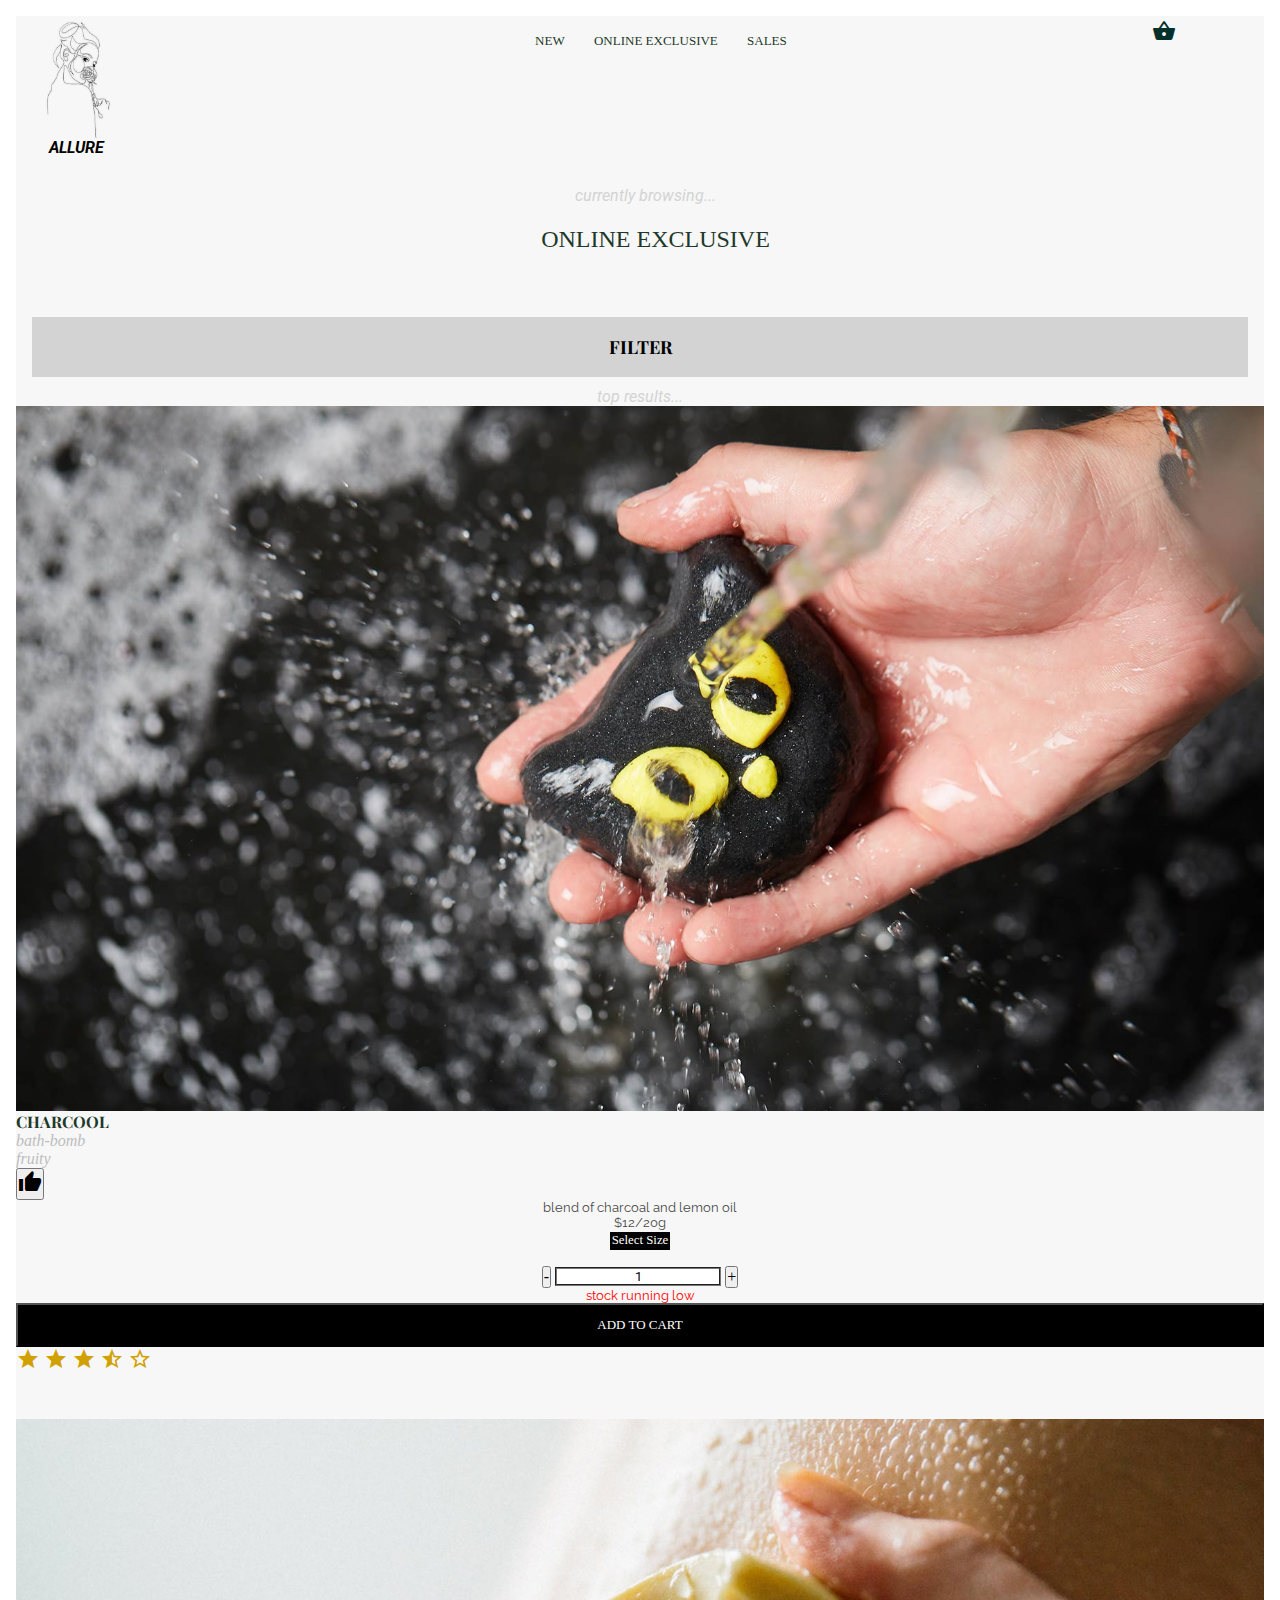
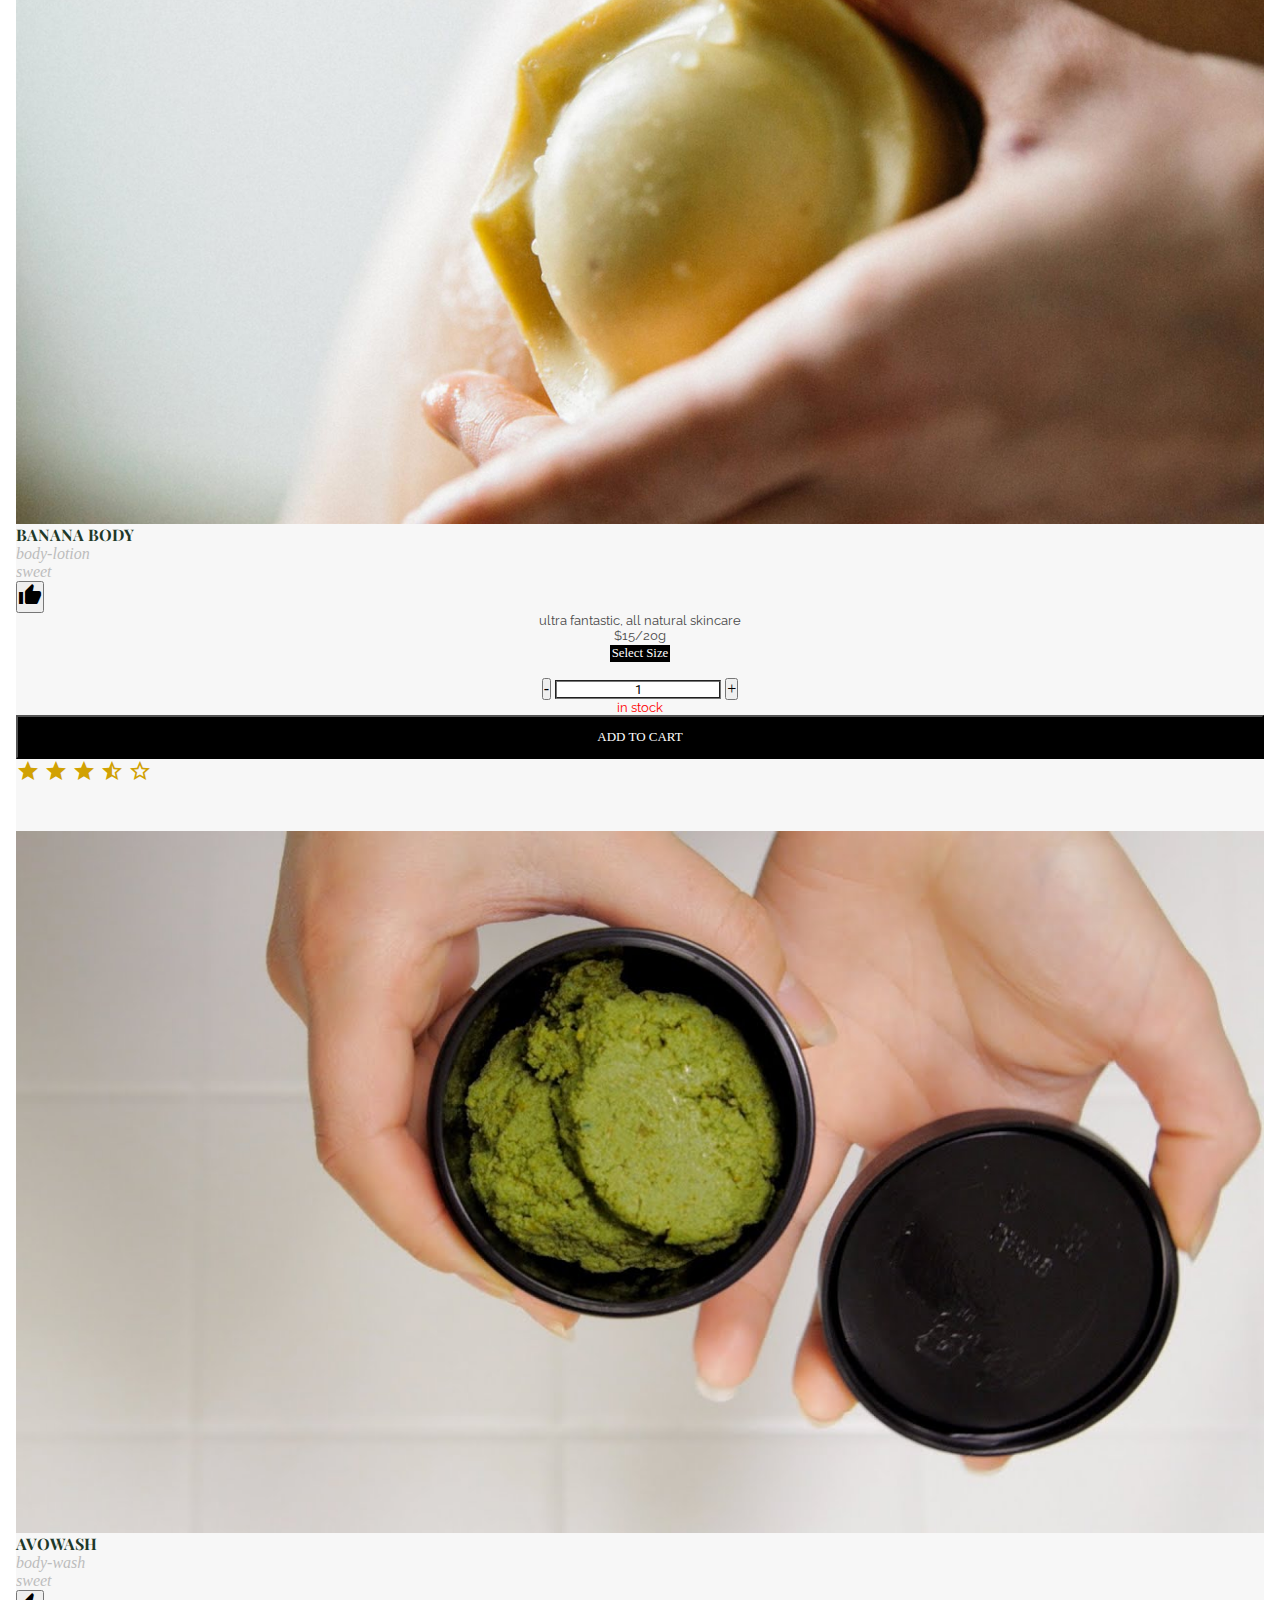
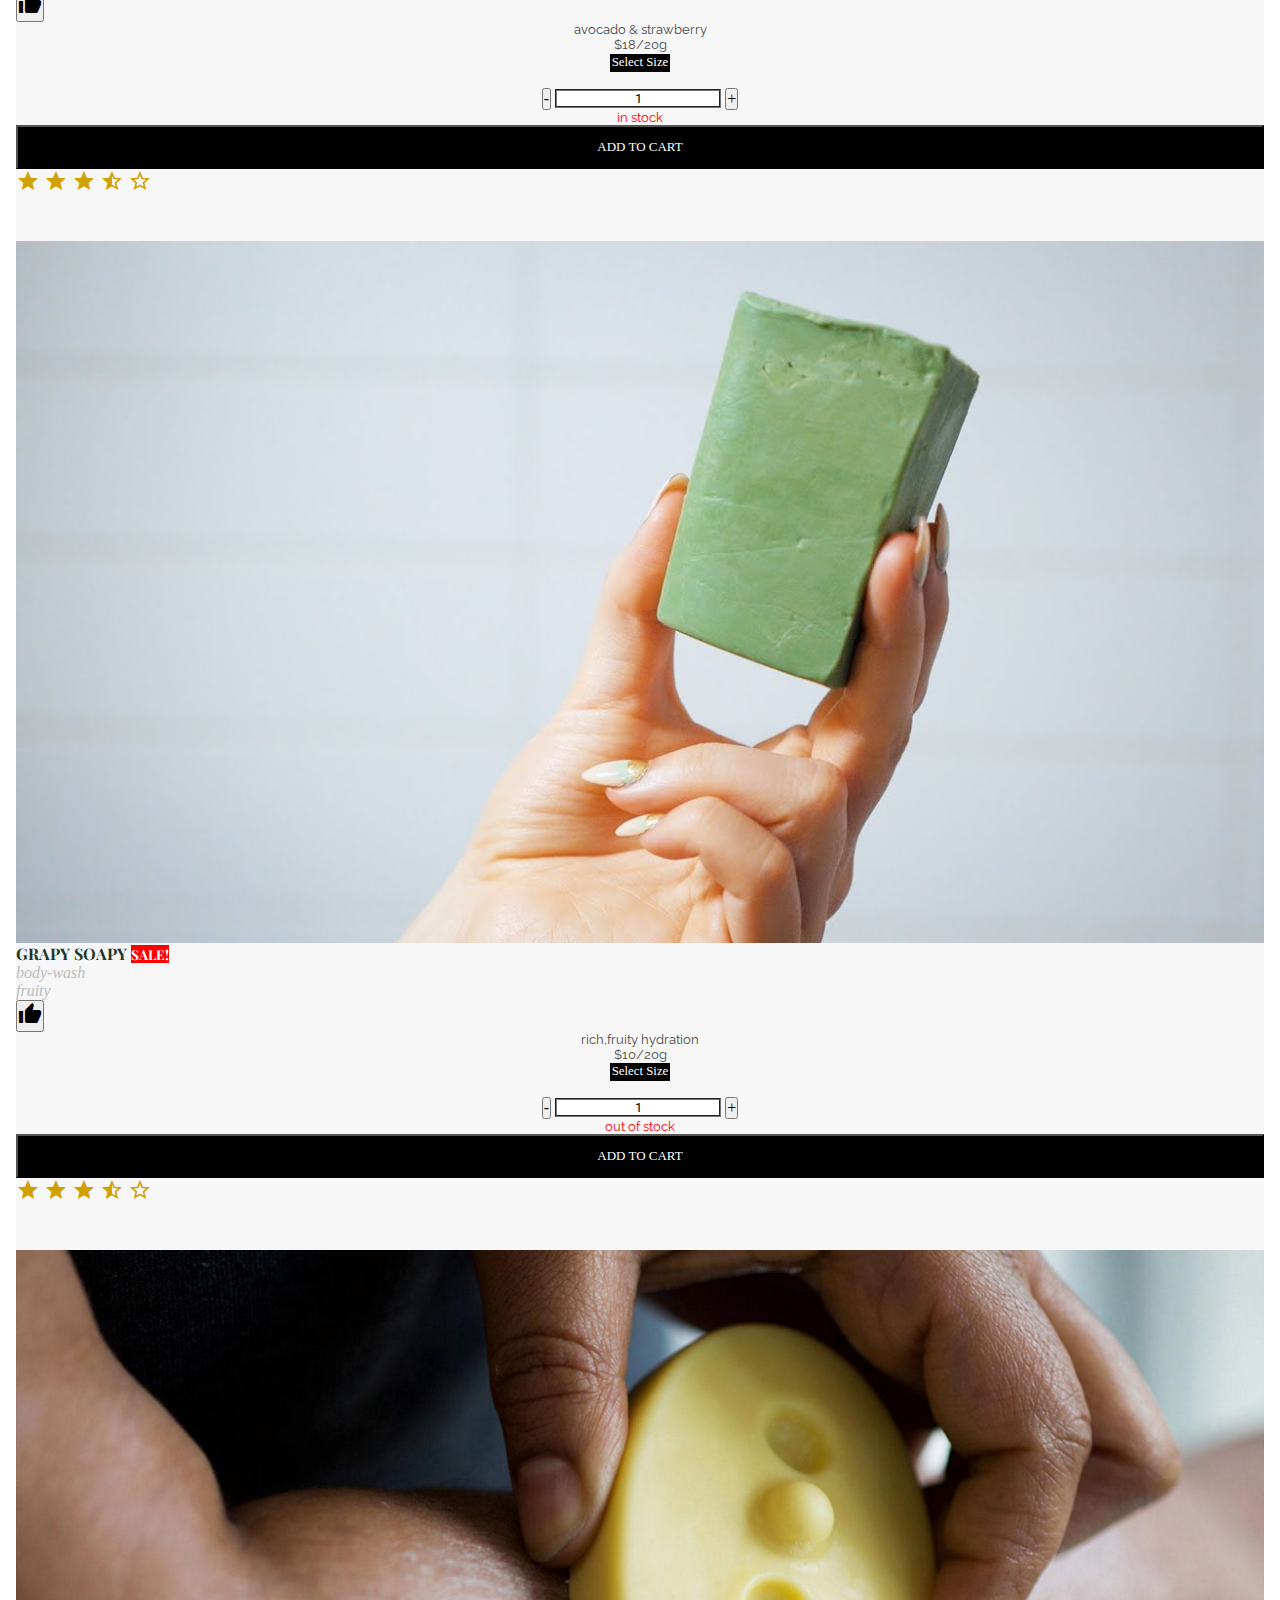
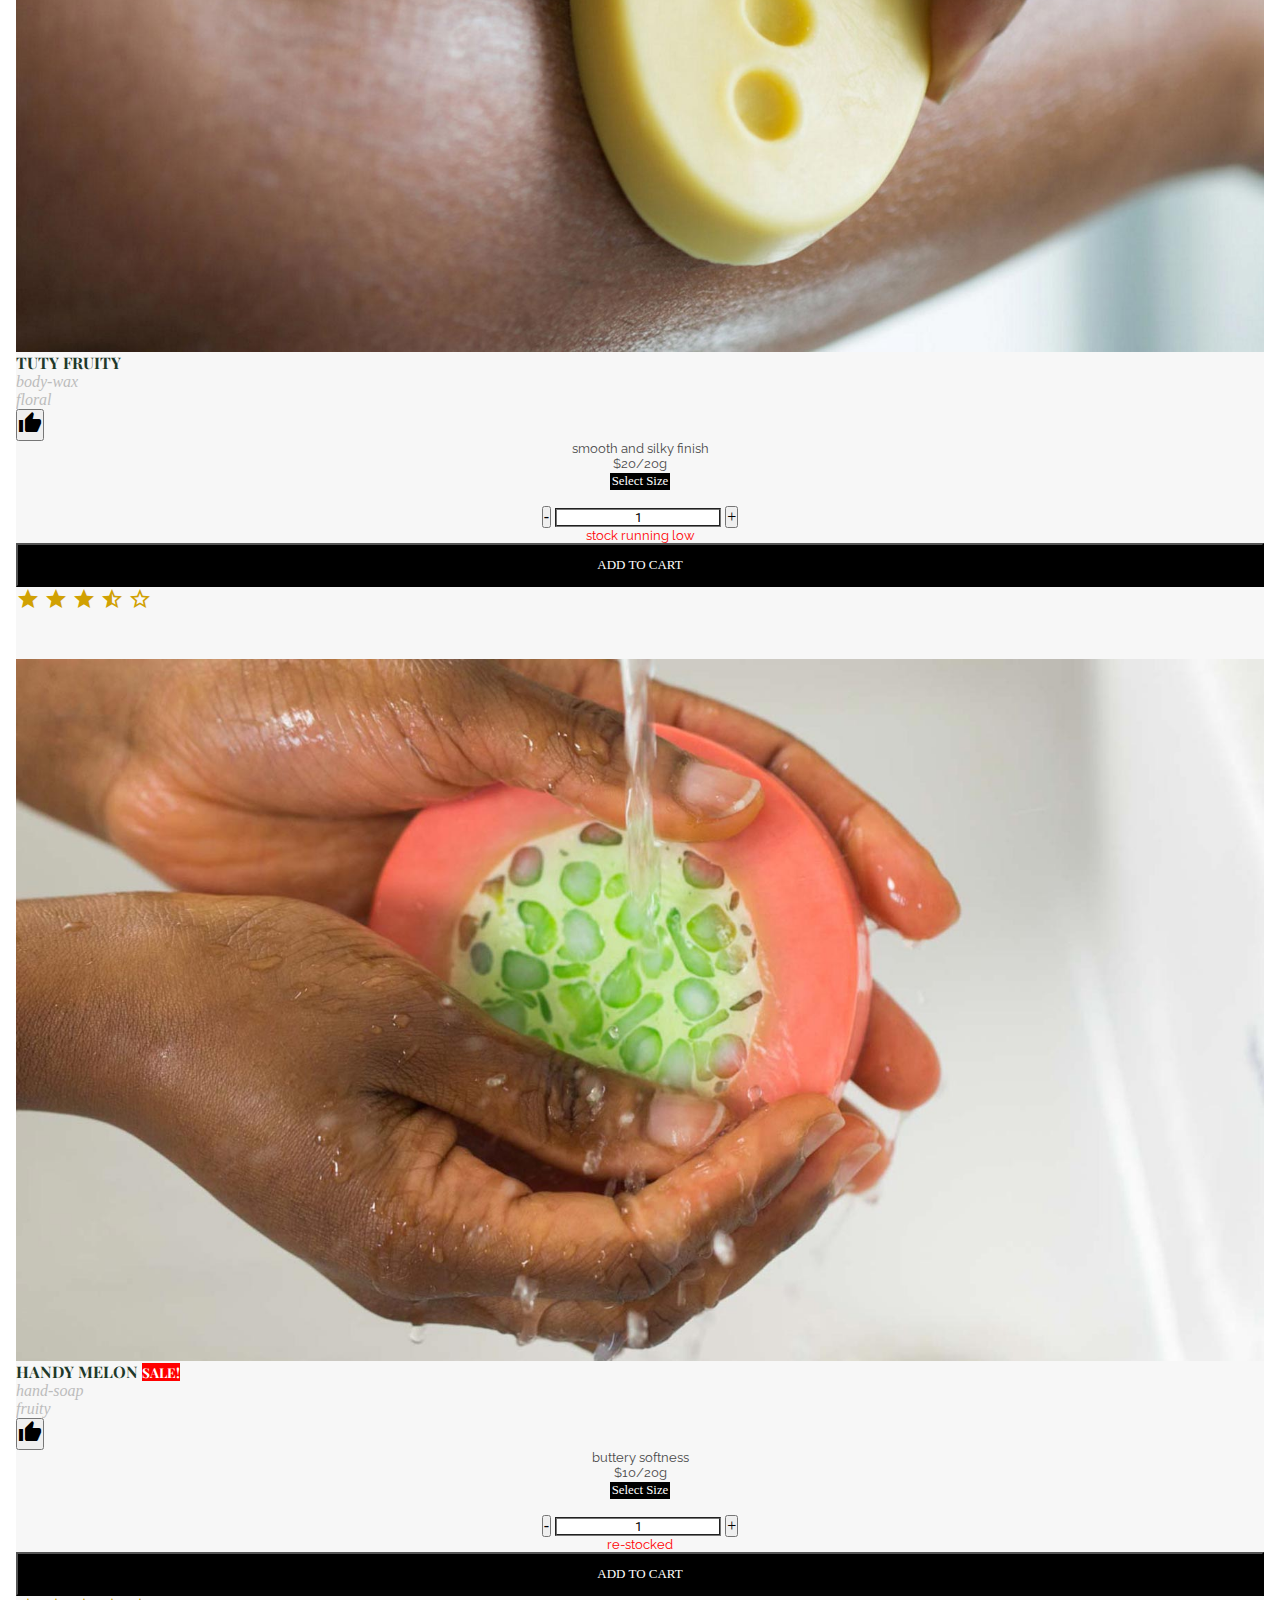
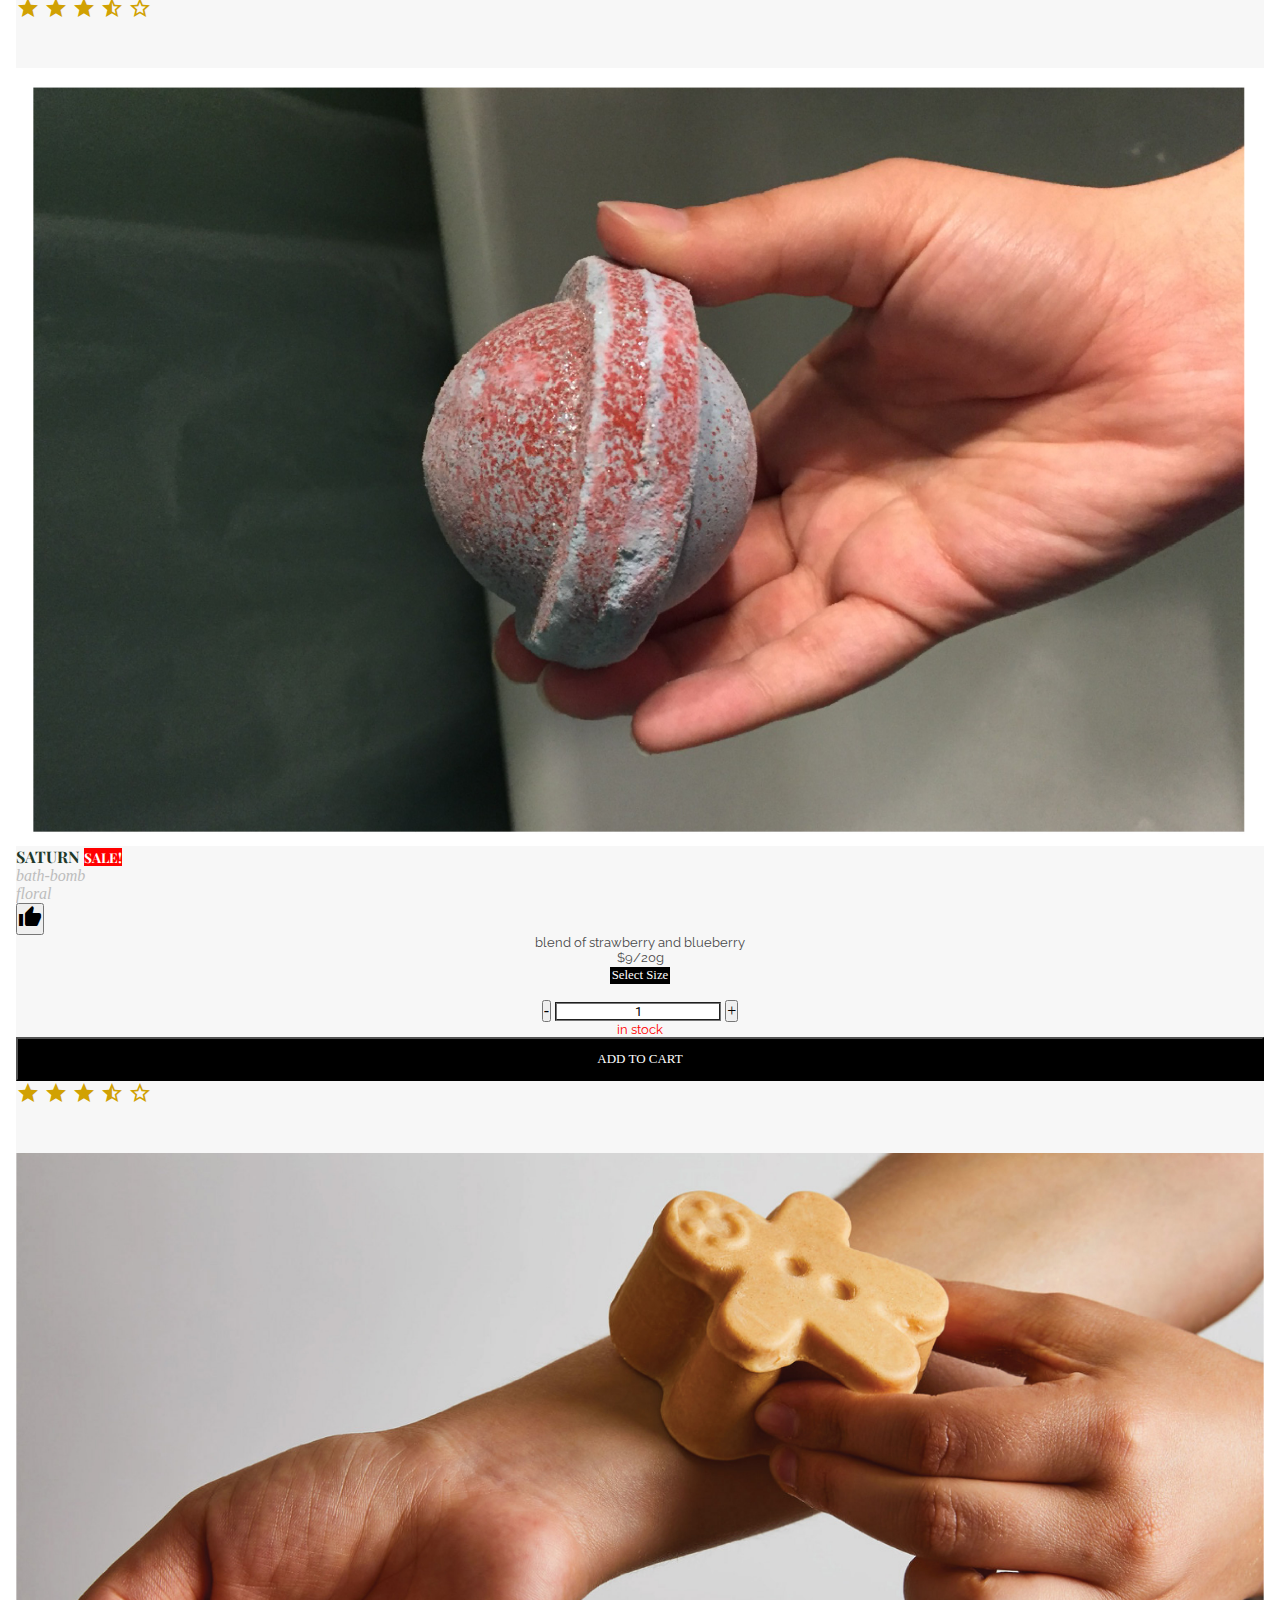
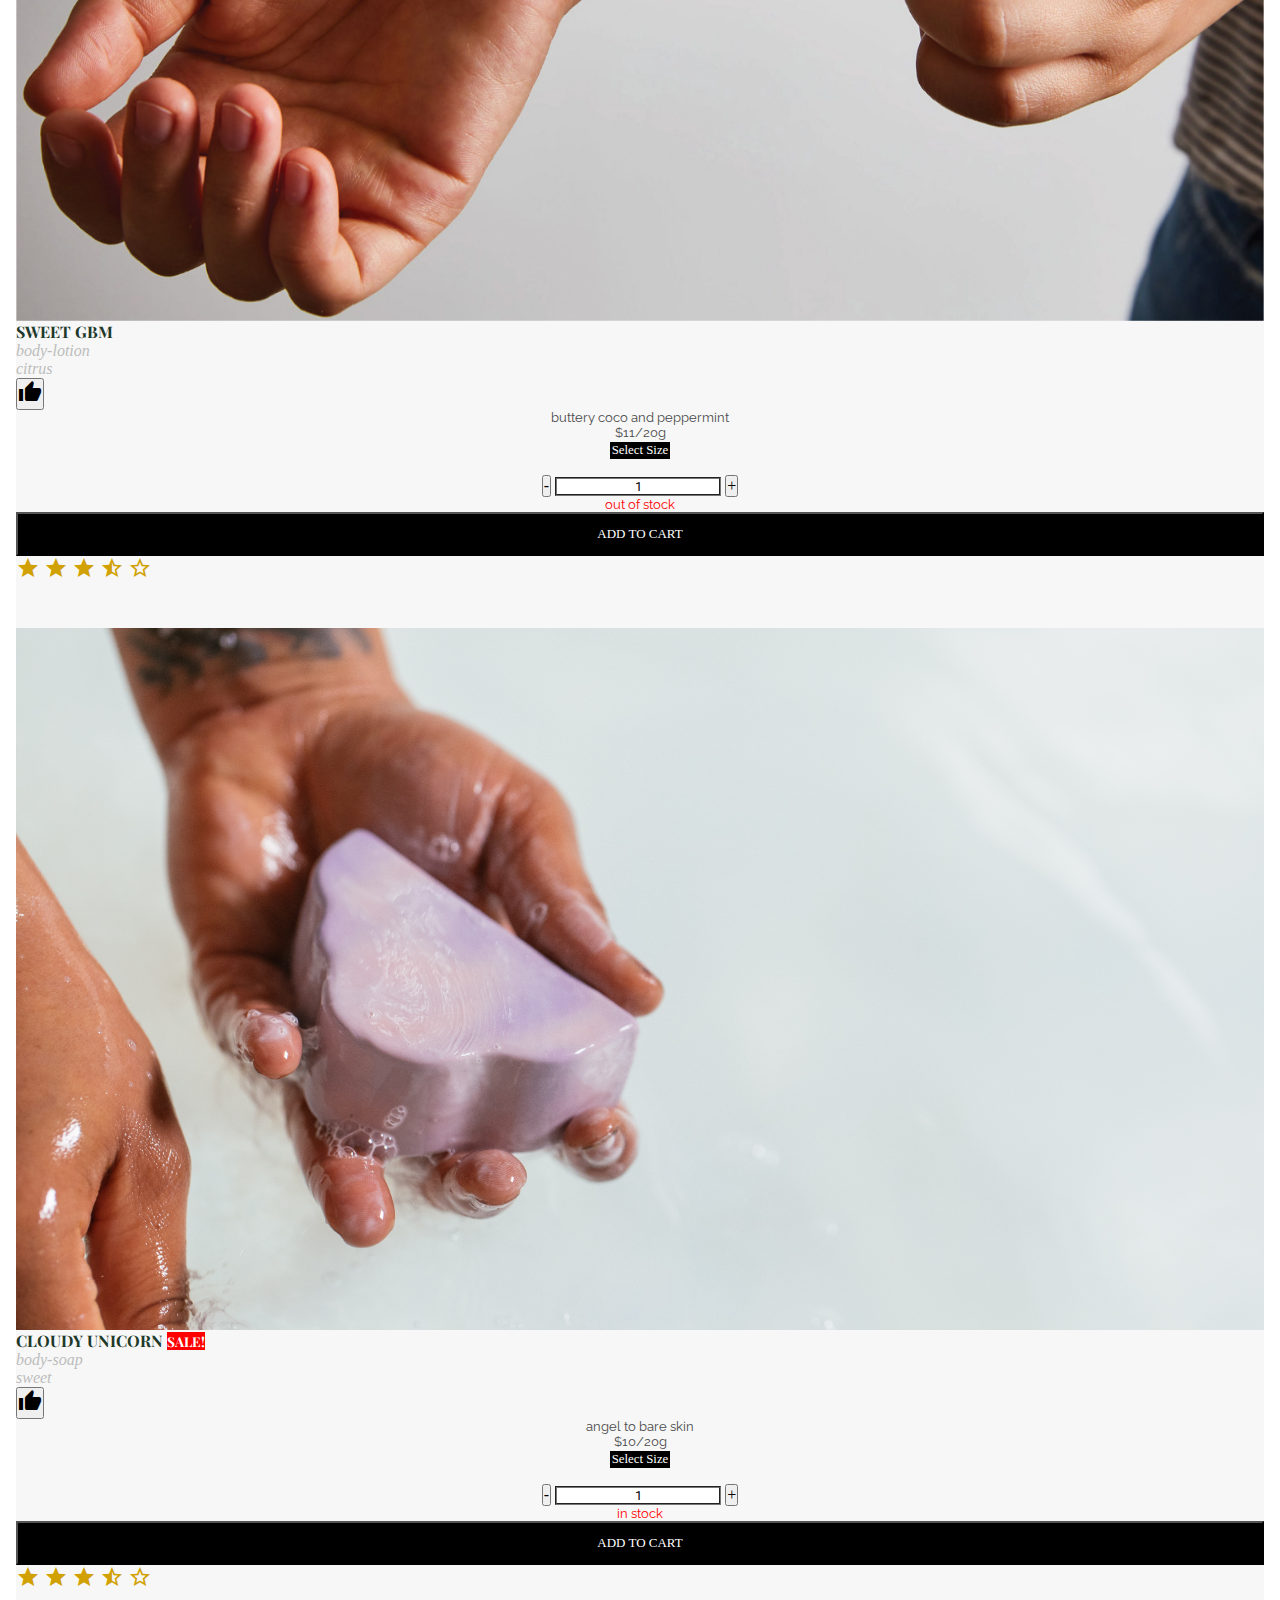
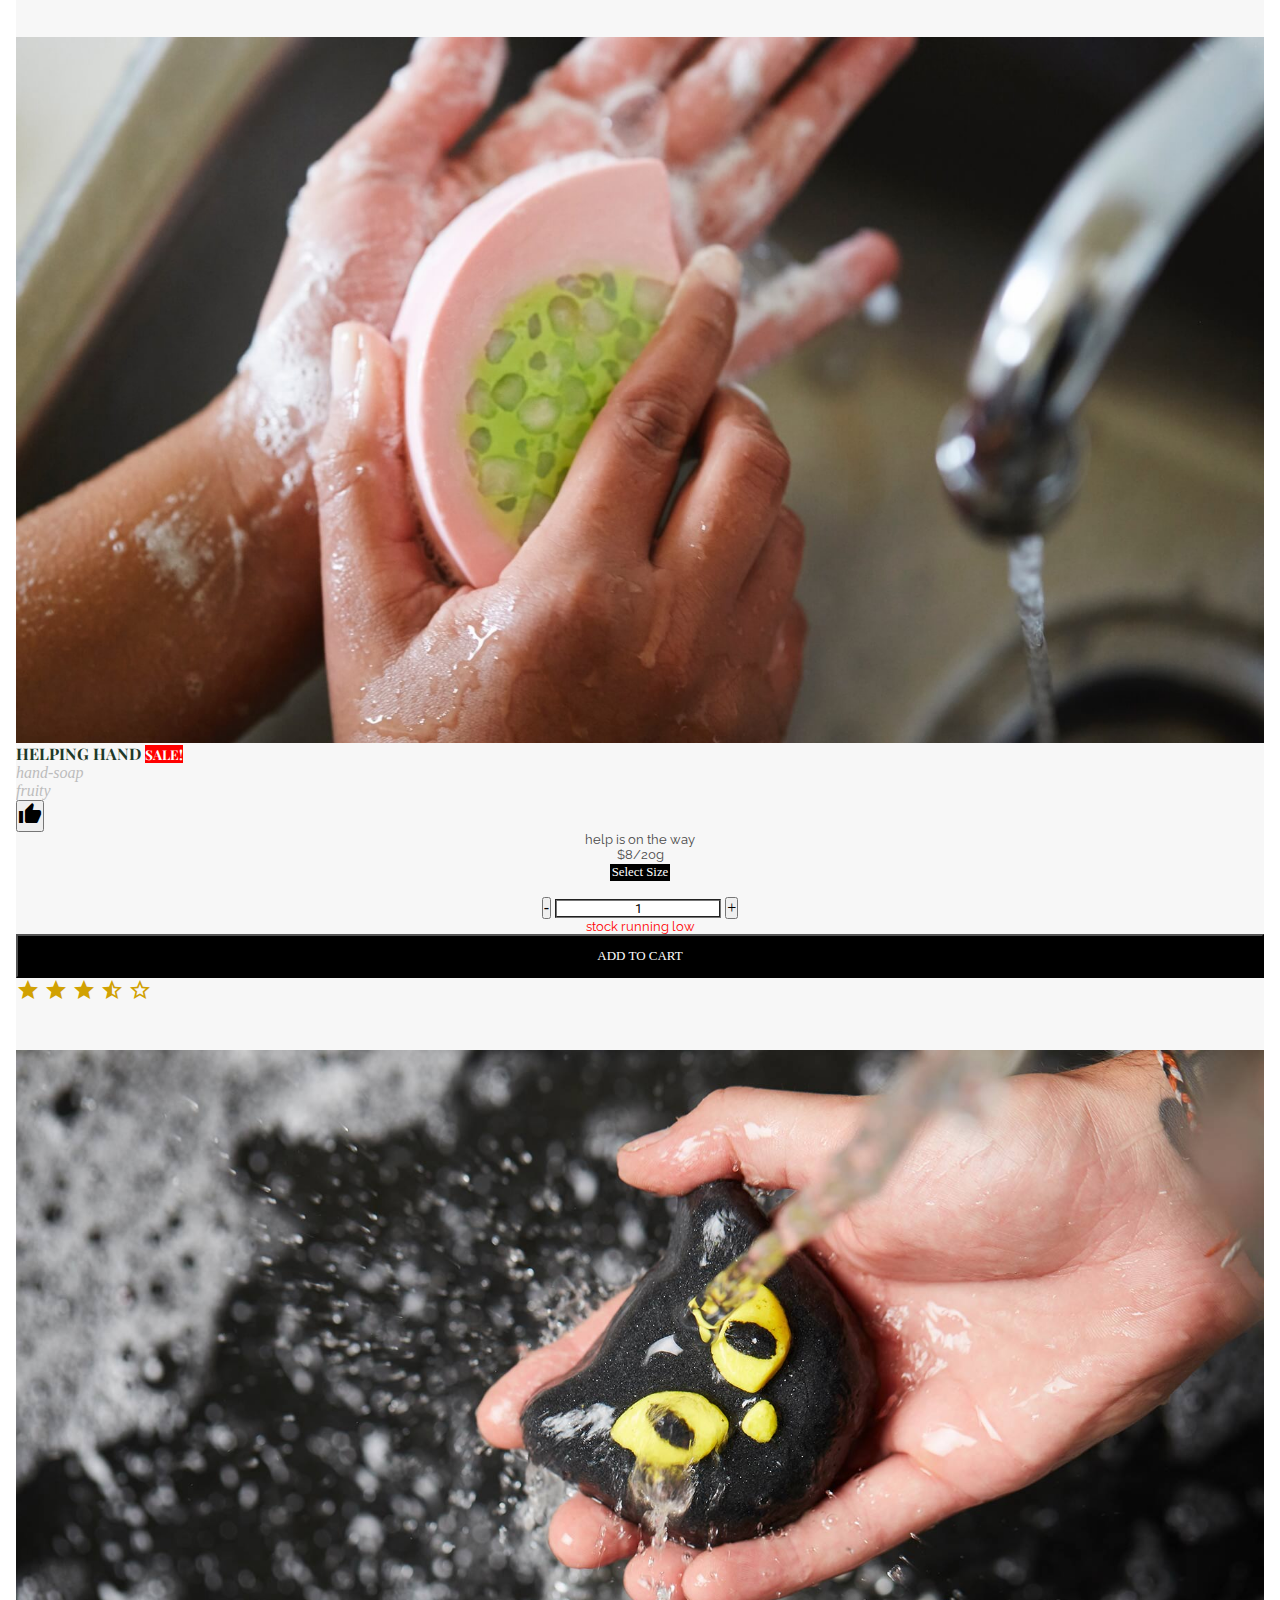
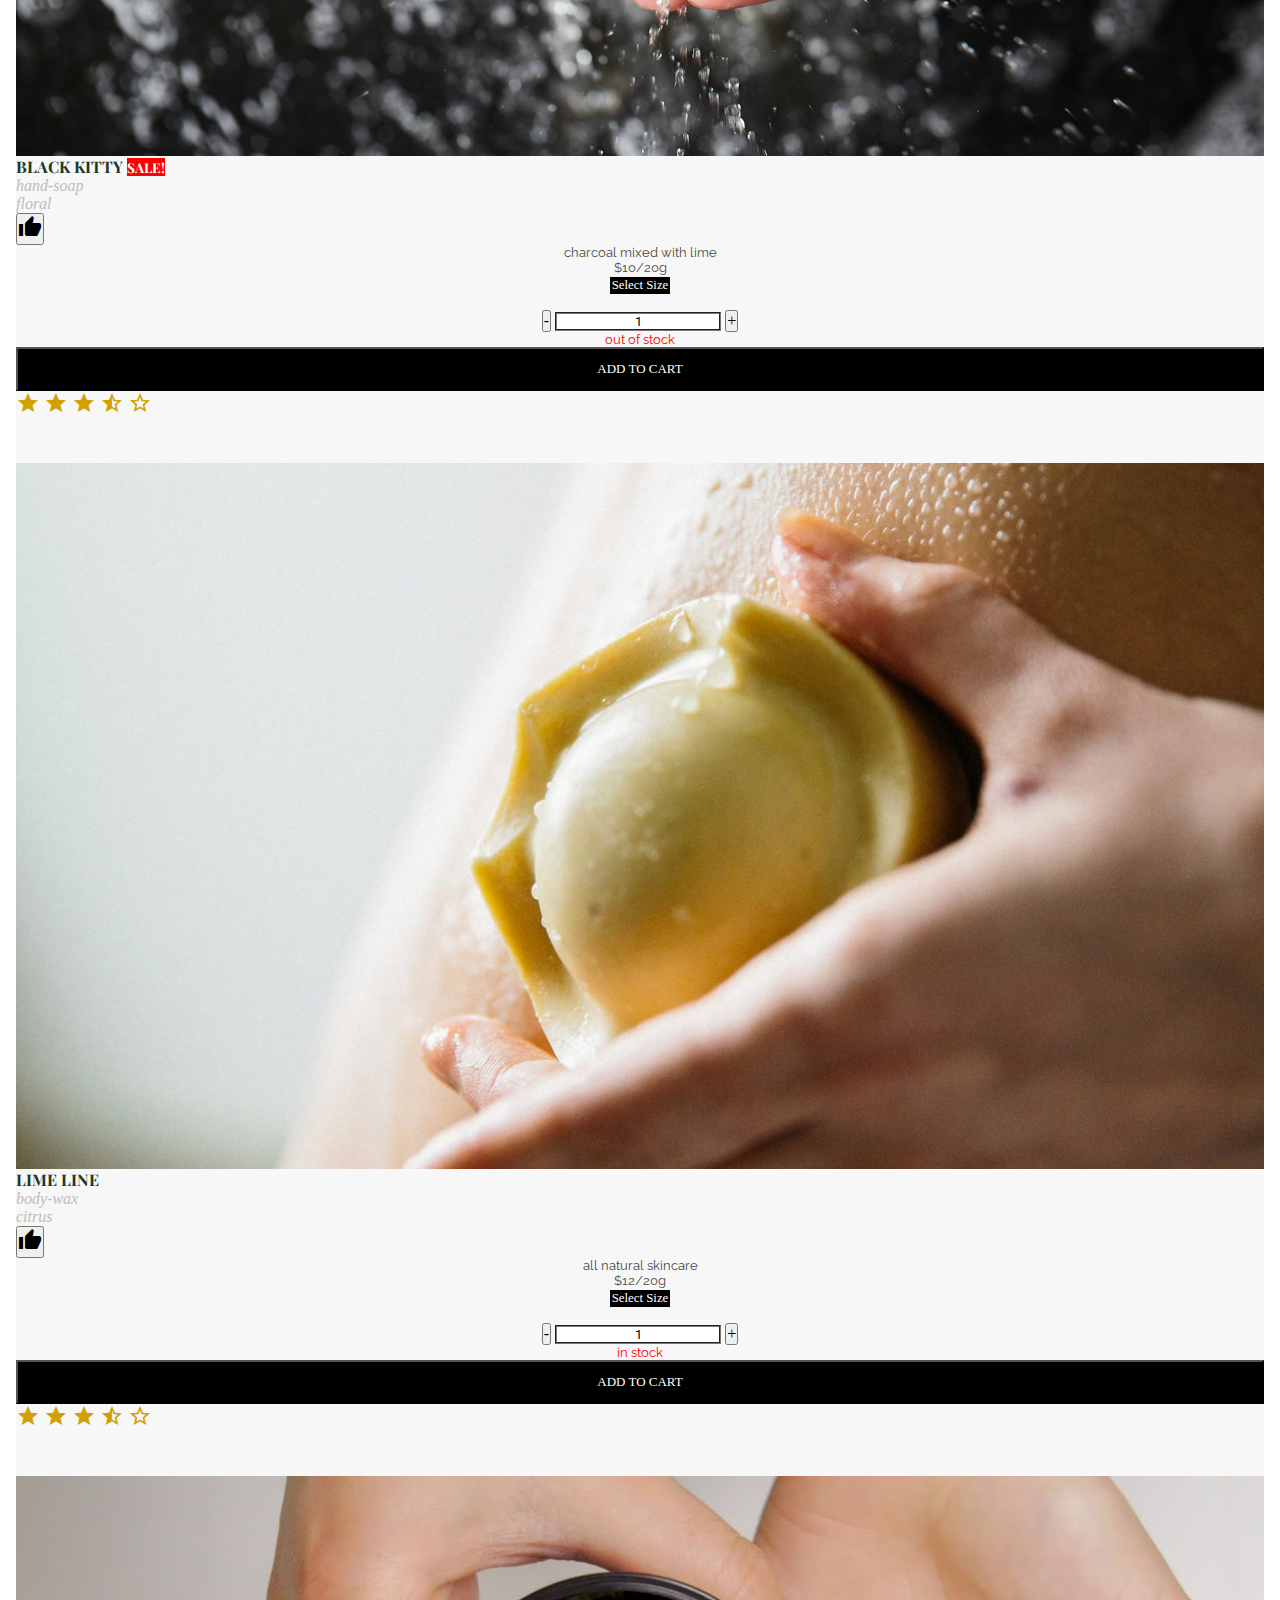
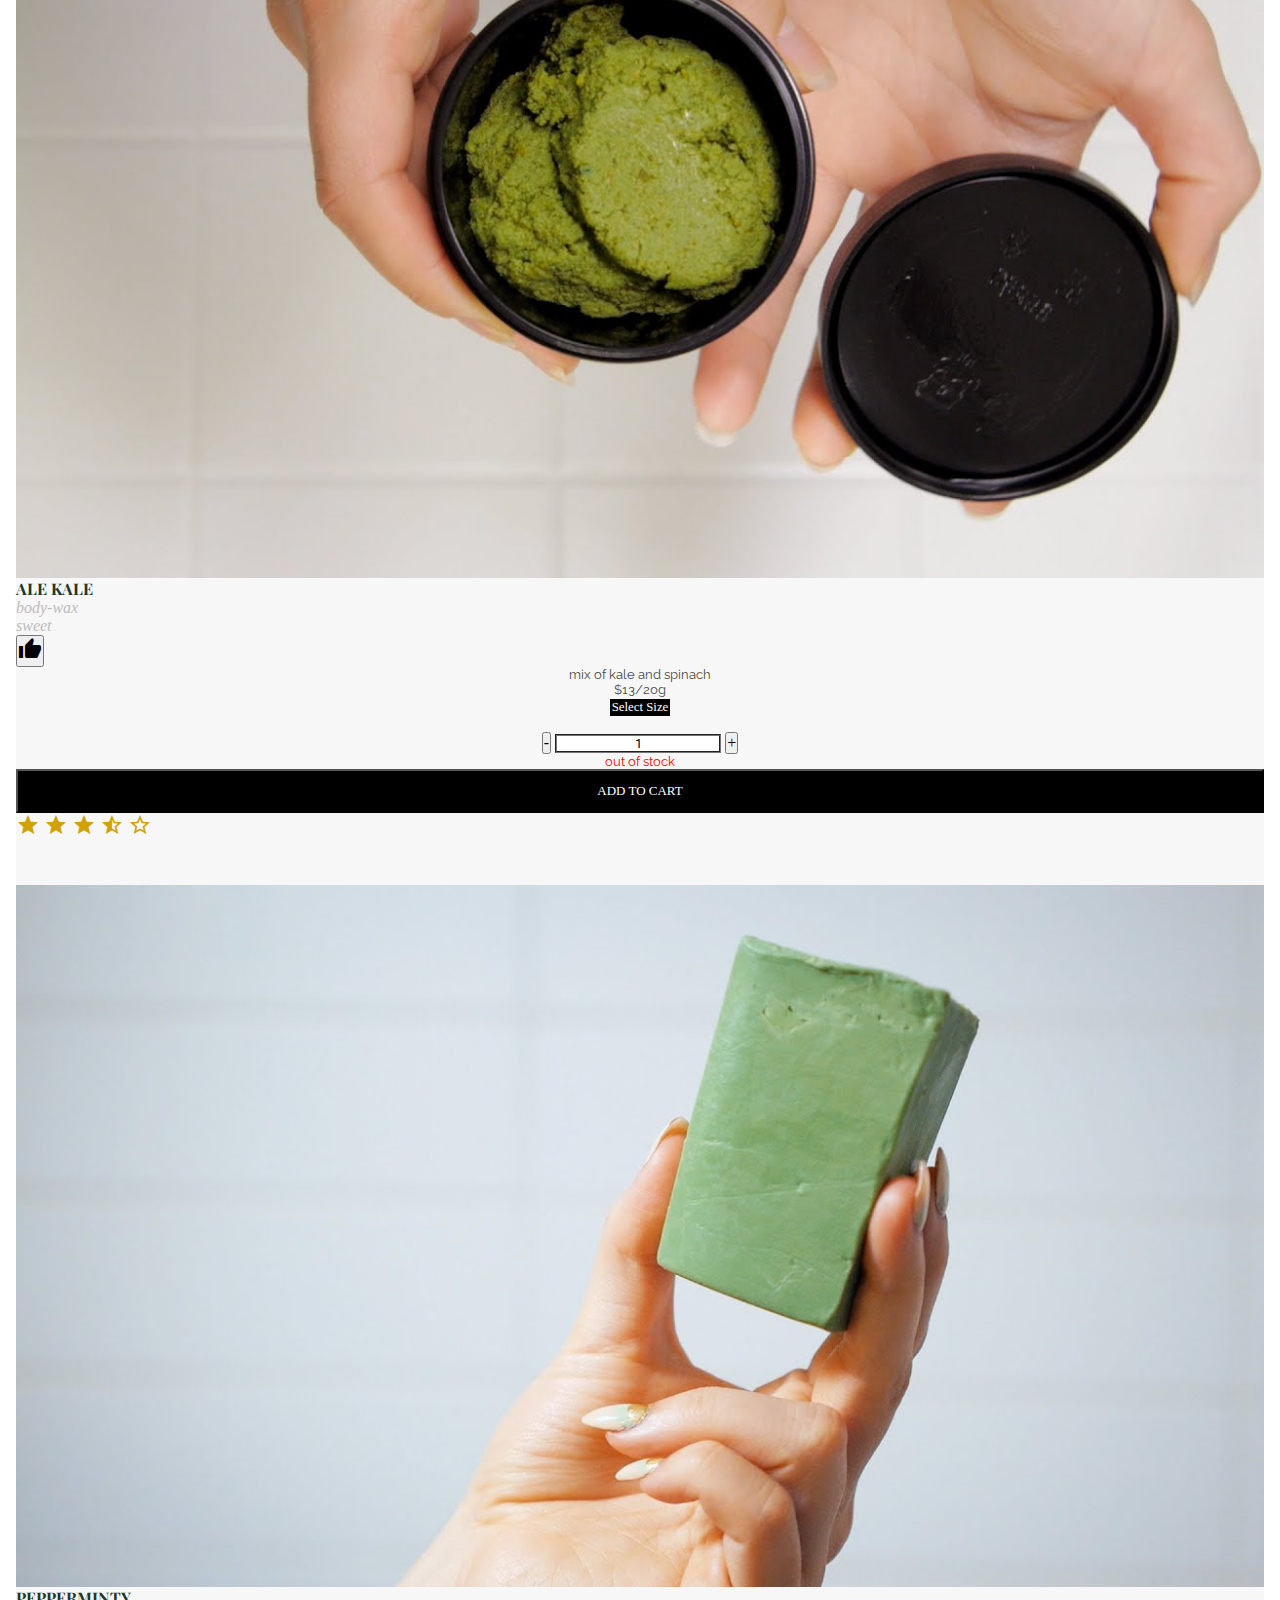
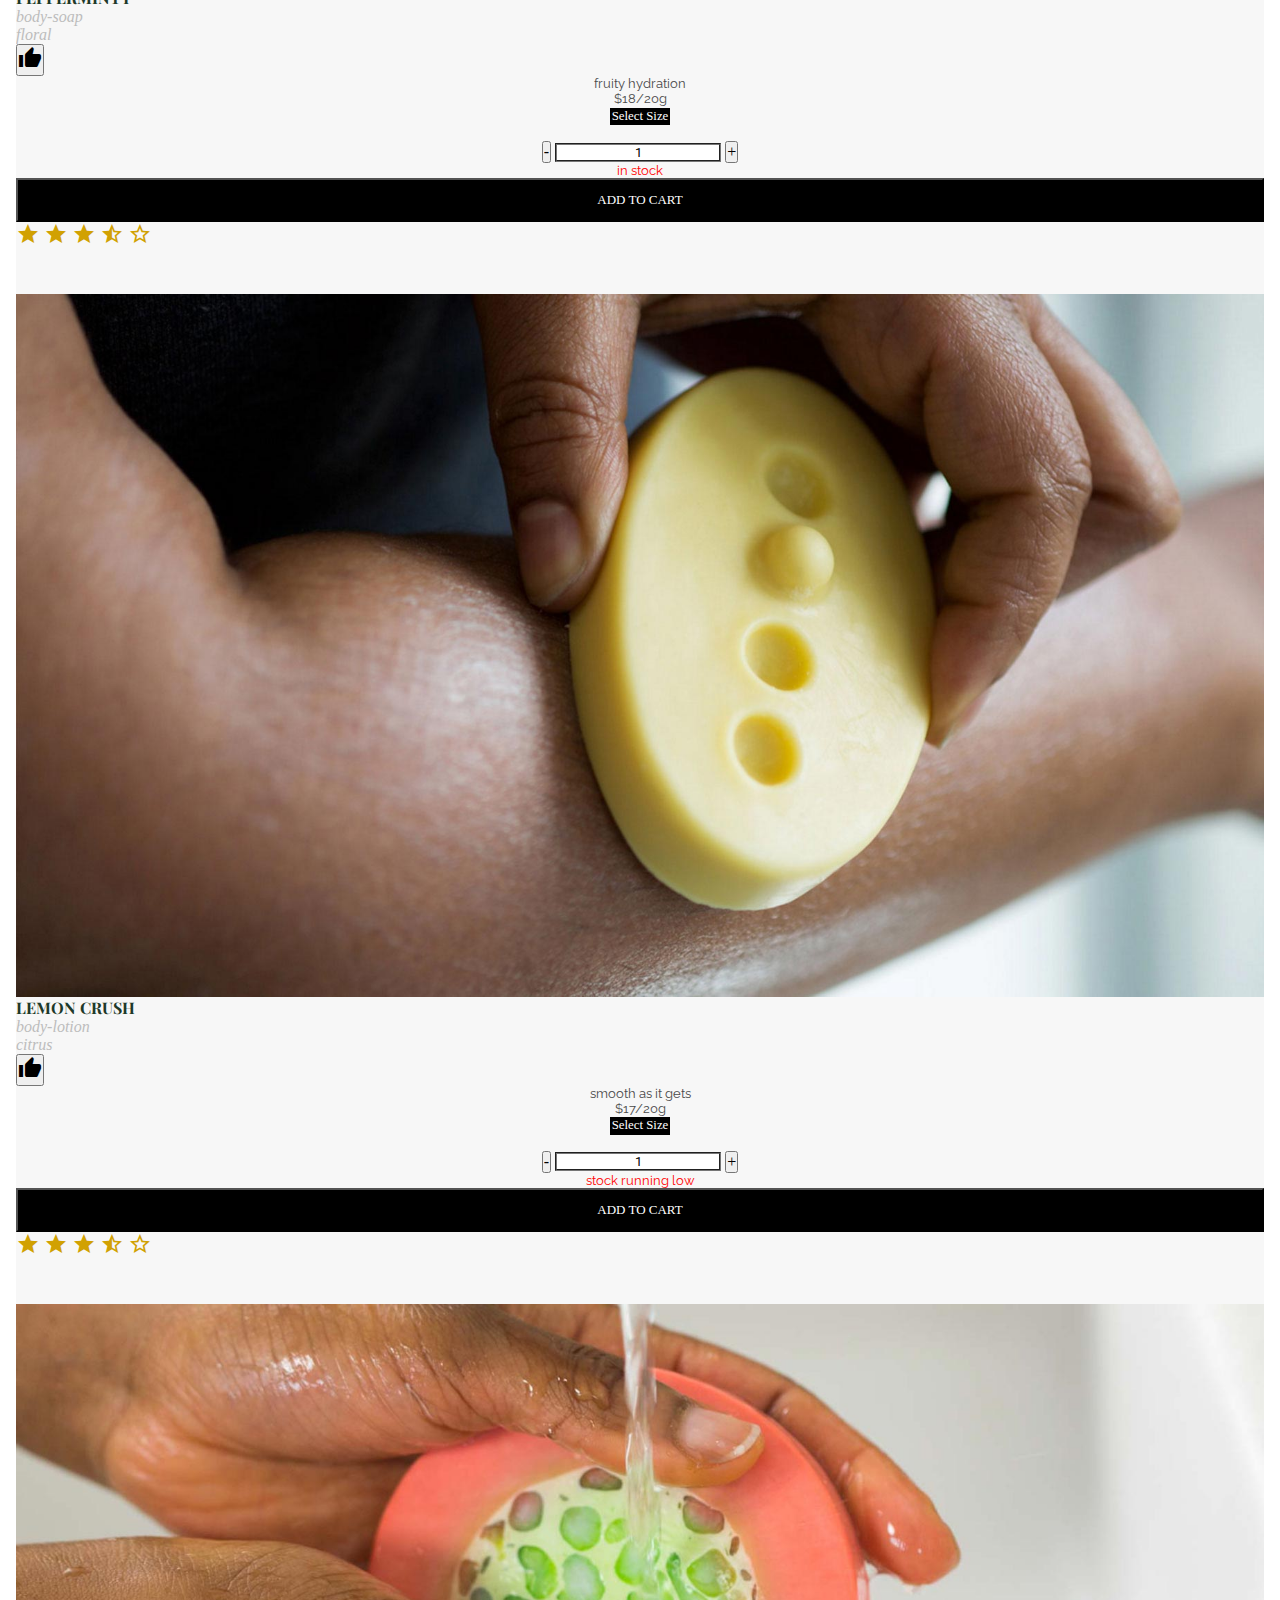
<file: index.html>
<!doctype html>
<html lang="en">
  <head>
    <meta charset="utf-8">
    <title>Allure</title>
    <meta name="description" content="This website is about beauty products.">
    <meta name="author" content="Nazia-Nur-A-Sabah">
    <meta name="viewport" content="width=device-width, initial-scale=1">
    <meta http-equiv="X-UA-Compatible" content="ie=edge">
    <link rel="stylesheet" href="css/reset.css">
    <link rel="stylesheet" href="https://fonts.googleapis.com/icon?family=Material+Icons">
    <link rel="stylesheet" href="css/style.css">
    <link rel="stylesheet" href="css/index.css">
  </head>
  <body>
    <!-- 
      Deliverable:  Final assignment_1
      Name:         Nazia-Nur-A-Sabah
      Student #:    101218274
      Email:        Nazia.Nur-A-Sabah@georgebrown.ca
      Submitted:    November 26th, 2019
      Notes:        Hi!


      [X] I have reviewed the appropriate checklist before submitting this work
-->
    
    <header>
      <!-- Site logo, replace with your own -->
    <!-- <article class="top"> -->


      <div class="logo">
        <a href="index.html"><img src="img/newlogo.png" alt="Allure"></a>
        <p>Allure</p> 
      </div>

      <!-- Navigation menu and toggle button (non-functional) -->
      <nav>
       
      <button type="button" class="hambmenu">
        <i class="material-icons">menu</i>
      </button> 
      <!-- <section class="main_menu">
        <h3><button type="button" class="hambmenu"><i class="material-icons">menu</i></button></h3>
        <h3>Menu</h3>
        <div class="main_menuopt">
          <select name="menu" id="menu">
            <option value="home">Home</option>
            <option value="new">New</option>
            <option value="hair">Hair</option>
            <option value="face">Face</option>
            <option value="body">Body</option>
            <option value="more">More</option>
          </select>
        </div> 
      </section>    -->
      <!-- <section>
          <div class="menu">
          <button class="menubtn">Menu</button>
          <div class="menuopt">
            <a href="#">Home</a>
            <a href="#">New</a>
            <a href="#">Hair</a>
            <a href="#">Body</a>
            <a href="#"></a>
          <div>
          <div>
        </section> -->
        
       
    <!-- </article> -->

      <!-- Additional nav links -->
<!--      
        <ul class="menu">
          <li><a href="#">Home </a></li>
          <li><a href="#">New </a></li>
          <li><a href="#">Hair </a></li>
          <li><a href="#">Face </a></li>
          <li><a href="#">Body </a></li>
          <li><a href="#">More </a></li>
        </ul> -->

        <section class="topcorner">
          <a href="#"><i class="material-icons">shopping_basket</i></a>
        </section>
            
        
        
     </nav>
    </header>

    <main>
      <header>
        <ul class="topmenu">
          <li>New</li> 
          <li>Online Exclusive</li>
          <li>Sales</li>
        </ul>
        <div class="current"><h2>currently browsing...</h2></div>
        <h1 style="text-align: center">Online Exclusive</h1>
        <!-- <button id="toggleview" class="btn-view">Toggle View</button> -->

        <!-- Filtering product form -->
        <form>
        <section>
          <div class="filter">
            <h3><button class="filterbtn">FILTER</button></h3>
            <div class="filteropt">
                <fieldset class="search">
                    <h3><label>Search</label></h3>
                    <input type="text" name="name" id="name" value="">
                </fieldset>
                <fieldset class="sort">
                    <h3>Sort By</h3>
                    <select name="sort" id="sort">
                      <option value="all">All</option>
                      <option value="price-high">Price, highest to lowest</option>
                      <option value="price-low" selected>Price, lowest to highest</option>
                    </select>
                </fieldset>
            
                <fieldset class="scent">
                    <h3>Scent</h3>
                    <select name="scent" id="scent">
                      <option value="all">All</option>
                      <option value="citrus">Citrus</option>
                      <option value="floral">Floral</option>
                      <option value="fruity">Fruity</option>
                      <option value="sweet">Sweet</option>
                    </select>
                </fieldset>
           
                <fieldset class="category">
                    <h3>Category</h3>
                    <select name="category" id="category">
                      <option value="all">All</option>
                      <option value="bath-bomb">Bath bomb</option>
                      <option value="body-wash">Body wash</option>
                      <option value="body-lotion">Body lotion</option>
                      <option value="body-wax">Body wax</option>
                      <option value="body-soap">Body soap</option>
                      <option value="hand-soap">Hand soap</option>
                    </select>
                </fieldset>
            
            <div>
          <div>
        </section>
        </form>
      </header>
      
      <h2 style="text-align: center;">top results...</h2>
      <section id="products">
  
      </section>

      <article>
        
        <p>1-10 of 20 products found</p>
        <div class="page">
            <input type="button" value="Previous" class="previous">
            <input type="quantity" value="1" class="input-text qty text" min="1" max="" name="quantity-button" step="1" inputmode="numeric">
            <input type="button" value="Next" class="next">
          </div>
        <!-- <ul>
          <li><a href="#">1</a></li>
          <li><a href="#">2</a></li>
          <li><a href="#">3</a></li>
          <li><a href="#">4</a></li>
        </ul> -->
      </article>
    </main>

    <footer>
      <div class="terms">
      
      <ul>
        <li><a href="#">Terms of Use</a></li>
        <li><a href="#">Privacy Policy</a></li>
        <li><a href="#">Accessibility Policy</a></li>
      </ul>
      </div>  
      <ul class="social">
        <li><a href="#"><i class="material-icons">face</i></a></li>
        <li><a href="#"><i class="material-icons">camera_alt</i></a></li>
        <li><a href="#"><i class="material-icons">alternate_email</i></a></li>
      </ul>
      <p>&copy; Copyright, 1970.</p>
    </footer>

    <script src="js/index.js"></script>
  </body>
</html>
</file>
<file: css/style.css>
@import url('https://fonts.googleapis.com/css?family=Roboto&display=swap');
@import url('https://fonts.googleapis.com/css?family=Raleway&display=swap');
@import url('https://fonts.googleapis.com/css?family=Playfair+Display&display=swap');


header{
  background-color: #F7F7F7;


}
main{
  background-color: #F7F7F7;
}

/* topmenu */
.topmenu li{
  display: inline;
  padding: 1em;
 
}
.topmenu{
  margin: 0.5em;
  position: absolute;
  left: 39.5%;
  /* display: inline; */
  /* float: left; */
  color: #1e392a;
  font-family:  Times, 'Playfair Display', serif;
  font-size: 13px;
  text-transform: uppercase;
  padding: 10px;
}
/* select size */
.menubtn{
  background-color: black;
  color: white;
  padding: 0.1em;
  font-size: 0.8em;
  border: none;
}

.menu{
  position: relative;
  text-align: center;
  padding-bottom: 1em;
}

.menuopt{
  display: none;
  position: relative;
  background-color: #f1f1f1;
  min-width: 60px;
  z-index: 1;
}

.menuopt a{
  color: #000;
  padding: 0.1em;
  text-decoration: none;
  display: block;
}

.menuopt a:hover {
  background-color: #dddddd;
}

.menu:hover .menuopt{
  display: block;
}

.menu:hover .menubtn{
  background-color: black;
}






/* logo */
.logo{
  display: block;
  margin-left: auto;
  margin-right:auto;
  width: 15%;
}
.logo p{
  font-size: 1em;
  color:black;
  text-align: center;
  text-transform: uppercase;
  font-family:  'Roboto', sans-serif;
  font-weight: bold;
  font-style: italic;
}



/* clear sign */ 

.hambmenu .material-icons {
  padding: 5px;
  margin: 10px;
  position: absolute;
  top: 3px;
  background-color: none;
  color: #04312b;
}


/* top corner bar */ 


.topcorner .material-icons {
  font-size: 24px;
  color: rgba(0,0,0,0.54);
  background-color: transparent;
  opacity: 1.0;
  filter: alpha(opacity= 100);
  color: #04312b;
  text-align: right;
}
.topcorner .material-icons:hover{
  color: #c69200;
  opacity: 1.0;
  filter: alpha(opacity=100);
}


/* h1 */
h1{
  color: #1e392a;
  font-family:  Times, 'Playfair Display', serif;
  font-size: 1.5em;
  text-transform: uppercase;
  padding: 10px;
}

/* h2 */
h2{
  font-style:italic;
  color: lightgrey;
  padding-top:10px;
  font-size: 1em;
  font-family: georgia, 'Roboto', sans-serif;
} 
 /* h3 */
h3{
  color: #1e392a;
  font-family:  'Playfair Display', serif;
  font-size: 1em;
  text-transform: uppercase;
  font-weight: 700;
  
}
/* h4 */
h4{
  color:#838383;
  opacity: 0.5;
  font-style: italic;
  
  
}
/* list */ /* filter list is in active mode */ /* position keeps changing */
.list .material-icons{
  position: absolute;
  top:14.5em;
  left:19em;
  opacity: 1;
  filter: alpha(opacity= 100);
  color:white;
}

/* filter options */
form{
  background-color: lightgray;
  display: grid;
  grid-template-rows: 1fr;
  
  /* padding:2.5em; */
  
}
.sort{
  color: #494949;
  font-family:  'Roboto', sans-serif;
  
  font-size: 0.8em;
  margin: 15px;
  /* padding:1em; */
  grid-row-start: 1;
  grid-column-start: 1;
}
.category{
  
  color: #494949;
  font-family:  'Roboto', sans-serif;
  font-size: 0.8em;
  margin: 15px;
  /* padding:1em; */
  grid-row-start: 1;
  grid-column-start: 2;
}

.scent{
  color: #494949;
  font-family:  'Roboto', sans-serif;
  font-size: 0.8em;
  margin: 15px;
  /* padding:1em; */
  grid-row-start: 1;
  grid-column-start: 3;
}


.grid-view{
  grid-template-columns: 1fr 1fr 1fr;
}



/* result */
.products{
  display: grid;
  grid-template-columns: 1fr;
  grid-gap: 1em;
  padding: 1em;
  
}

/* thumb-up */
.products .material-icons{
  font-size: 18px;
  background-color: transparent;
  color: #04312b;
}

.products .material-icons:hover{
  color: #c69200;
  opacity: 1.0;
  filter: alpha(opacity=100);
}

/* add to cart */
.add{
  background-color: #000;
}
.add button{
  padding: 12px;
  color: white;
  background-color: #000;
  text-align: center;
  cursor: pointer;
  width: 100%;
  font-size: 13px;
  font-family: 'Playfair', serif;
  text-transform: uppercase;
}
.add button:hover {
  opacity: 0.7;
}

/* stars */
.rate .material-icons{
  color:#d1a102;
  padding-bottom: 2em;
} 

p{
  font-family: 'Raleway', sans-serif;
  font-size: 0.8em;
  text-align: center;
  color: #494949;
}

/* select size */
.selectbtn{
  background-color: black;
  color: white;
  padding: 0.1em;
  font-size: 0.8em;
  border: none;
}

.select{
  position: relative;
  text-align: center;
  padding-bottom: 1em;
}

.selectopt{
  display: none;
  position: relative;
  background-color: #f1f1f1;
  min-width: 60px;
  z-index: 1;
}

.selectopt a{
  color: #000;
  padding: 0.1em;
  text-decoration: none;
  display: block;
}

.selectopt a:hover {
  background-color: #dddddd;
}

.select:hover .selectopt{
  display: block;
}

.select:hover .selectbtn{
  background-color: black;
}

/* toggle */

.btn-view{
  color: #1e392a;
  font-family:  'Playfair Display', serif;
  font-size: 1em;
  text-transform: uppercase;
  font-weight: 700;
  text-align: center;
  padding: 0em 10em 0em 10em;
  margin-left: 1.5em;
  display: block;
}
/* filter */

.filterbtn{
  background-color: lightgray;
  color: black;
  padding: 0.1em;
  font-size: 18px;
  border: none;
  
}

.filter{
  position: relative;
  text-align: center;
  
}

.filteropt{
  display: none;
  position: relative;
  background-color: #f1f1f1;
  min-width: 60px;
  z-index: 1;
  
}

.filteropt a{
  color: #000;
  padding: 0.5px;
  text-decoration: none;
  display: block;
  

}

.filteropt a:hover {
  background-color: #dddddd;
}

.filter:hover .filteropt{
  display: block;
}

.filter:hover .filterbtn{
  background-color: lightgray
}





/* quantity button */
.quantity-button .input-text {
  text-align: center;
  font-family: 'Roboto', sans-serif;
  font-size: 0.8em;
  border-style: groove;
}

.quantity-button{
  text-align: center;
  /* padding-top: 2em; */
}

/* pages */
.page .input-text{
  text-align: center;
  font-family: 'Roboto', sans-serif;
  font-size: 0.8em;
  border-style: groove;
}
.page{
  text-align: center;
  padding: 0.5em;
}

.callout{
  color: white;
  background-color: red;
  
  
}


/* footer */
footer{
  background-color: whitesmoke;
  text-align: center;
}
.terms{
  font-size: 0.8em;
  /* color: #5e2d51; */
  font-family: georgia, 'Roboto', sans-serif;
  font-weight: 500px;
  font-style: italic;
}
.social li{
  display: inline;
}

footer a{
  color: #04312b;
}
@media screen and (min-width: 900px){
   
  .terms li{
    display: inline; 

  }

  .terms a{
    padding: 0.5em;
    color: #d4b1ab;
  }
  .terms{
    background-color: #04312b;
    text-align: left;
    padding: 1em;

  }
  .social a{
    color: #d4b1ab;
  }

  .social{
    text-align: left;
    padding: 1em;
    background-color: #04312b;
  }

}
</file>
<file: css/index.css>
@import url('https://fonts.googleapis.com/css?family=Roboto&display=swap');
@import url('https://fonts.googleapis.com/css?family=Raleway&display=swap');
@import url('https://fonts.googleapis.com/css?family=Playfair+Display&display=swap');

@media screen and (min-width: 320px){

 
  body{
    padding: 1em;
  }
  .logo p{
    visibility: hidden;
  }

  .topcorner li{
    display: inline;
  }
  .topcorner{
    position: absolute;
    top:1.2em;
    left:85%;
    /* margin-right:25px; */
  }
  .topmenu{
    display: none;
  }

  .products{
    display: grid;
    grid-template-areas:
      "p1"
      "p2"
      "p3"
      "p4"
      "p5"
      "p6";
      
    grid-gap: 1em;
    padding: 2em;
  }

  .menu{
    visibility: hidden;
    
  }
  .menu li{
    display: none;
  }
  .current{
    text-align: center;
  }

}

@media screen and (min-width: 600px){
  .hambmenu{
    display: none;
  }

  .topmenu{
    display: inline;
    position: absolute;
    left: 32%;
  }

  .logo{
   
    width: 110px;
    position: absolute;
    top:1em;
    
    
   
  }

  .logo p{
    visibility: invisible;
  }

  /* .topcorner{
    position: absolute;
    top:6%;
    left: 80%;
  } */

  .topcorner{
    position: absolute;
    top:1.2em;
    left: 90%;
  }


  .menu {
    visibility: visible;
    
    background-color: #04312b;
    padding: 17px;
    text-align: center;
    
  }

  .menu a{
    color: #d4b1ab;
    
    padding: 17px;
  }

  .menu li{
    display: inline;
    
  }

  h1{
    
    position: absolute;
    top:15%;
    left:35%;
    /* padding: 5px; */
  }
  
    
  .current{
    padding-top: 3em;
    text-align: center;
  }
  
  form{
    margin-top:7em;
    margin-left:1em;
    margin-right: 1em;
    
  }


  .products{
    display: grid;
    grid-template-areas:
      "p1 p2"
      "p3 p4"
      "p5 p6";
      
      
    grid-gap: 1em;
    padding: 1em;
  }
  
}

@media screen and (min-width: 900px){


  .logo p{
    visibility: visible;
  }
  .topmenu{
    display: inline;
    position: absolute;
    left: 39.5%;
  }
  .logo{
    width: 120px;
    position: absolute;
    top: 1em;
  }

  .topcorner{
    position: absolute;
    top:1.2em;
    left: 90%;
  }

  h1{
    position: absolute;
    left: 41.5%;
    top: 9em;
  }

  form{
    margin-top:7em;
    margin-left:1em;
    margin-right: 1em;
    padding: 1em;
  }

  .products{
    display: grid;
    grid-template-areas:
      "p1 p2 p3"
      "p4 p5 p6";
      
      
    grid-gap: 1em;
    padding: 1em;
  }

  .current{
    padding-left: 10px;
    padding-top: 10em;
  }




}
</file>
